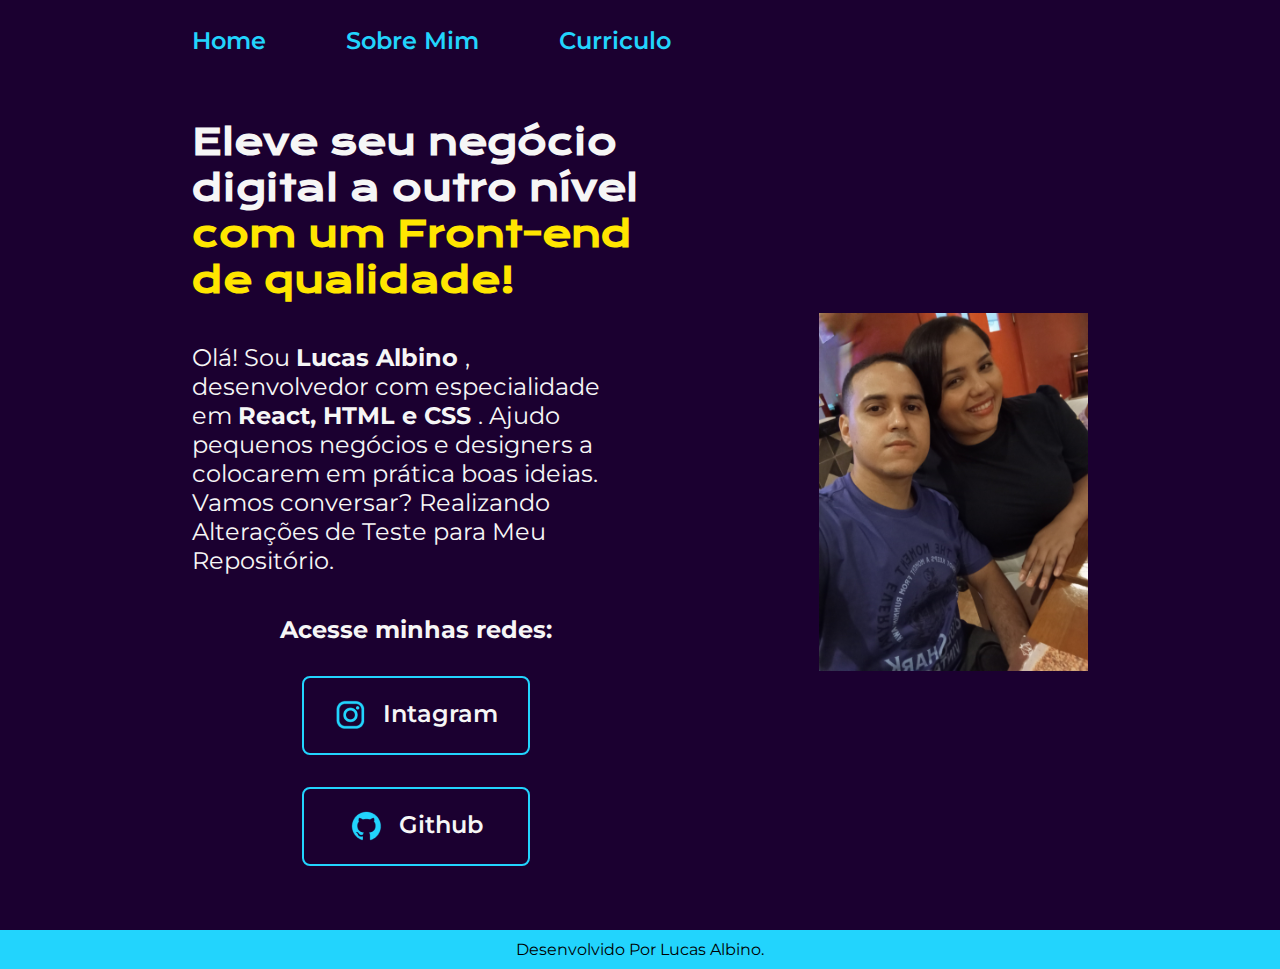
<file: index.html>
<!DOCTYPE html>
<html lang="pt-br">
<head>
    <meta charset="UTF-8">
    <meta name="viewport" content="width=device-width, initial-scale=1.0">
    <title>TREINAMENTO</title>
    <link rel="stylesheet" href="./style.css">
</head>
<body>
    <header class="cabecalho">
        <nav class="cabecalho__menu">
            <a class="cabecalho__menu__link" href="index.html">Home</a>
            <a class="cabecalho__menu__link" href="about.html">Sobre Mim</a>
            <a class="cabecalho__menu__link" href="curriculo.html">Curriculo</a>
        </nav>
    </header>
    <main class="apresentacao">
        <section class="apresentacao__conteudo">
                <h1 class="apresentacao__conteudo__titulo">Eleve seu negócio digital a outro nível <strong class="Titulo-Destaque"> com um Front-end de qualidade! </strong> </h1>
                <p class="apresentacao__conteudo__paragrafo">Olá! Sou <strong class="Texto-Destaque"> Lucas Albino </strong>, desenvolvedor com especialidade em <strong> React, HTML e CSS </strong>. Ajudo pequenos negócios e designers a colocarem em prática boas ideias. Vamos conversar? Realizando Alterações de Teste para Meu Repositório.</p>
                <div class="apresentacao__links">
                    <h2 class="apresentacao__links">Acesse minhas redes:</h2>
                <a class="apresentacao__links__link" href="https://intagram.com/lucas_klippel">
                   <img src="./instagram.png" alt="">
                    Intagram</a>
                <a class="apresentacao__links__link" href="https://github.com/LucasAlbino97">
                    <img class="imagem__home" src="./github.png" alt="">
                    Github</a>
                </div>
        </section>
            <img class="imagem" src="./IMG_20240122_210758.jpg">
    </main>
    <footer class="rodape">
        <p>Desenvolvido Por Lucas Albino.</p>
    </footer>
    
</body>
</html>
</file>
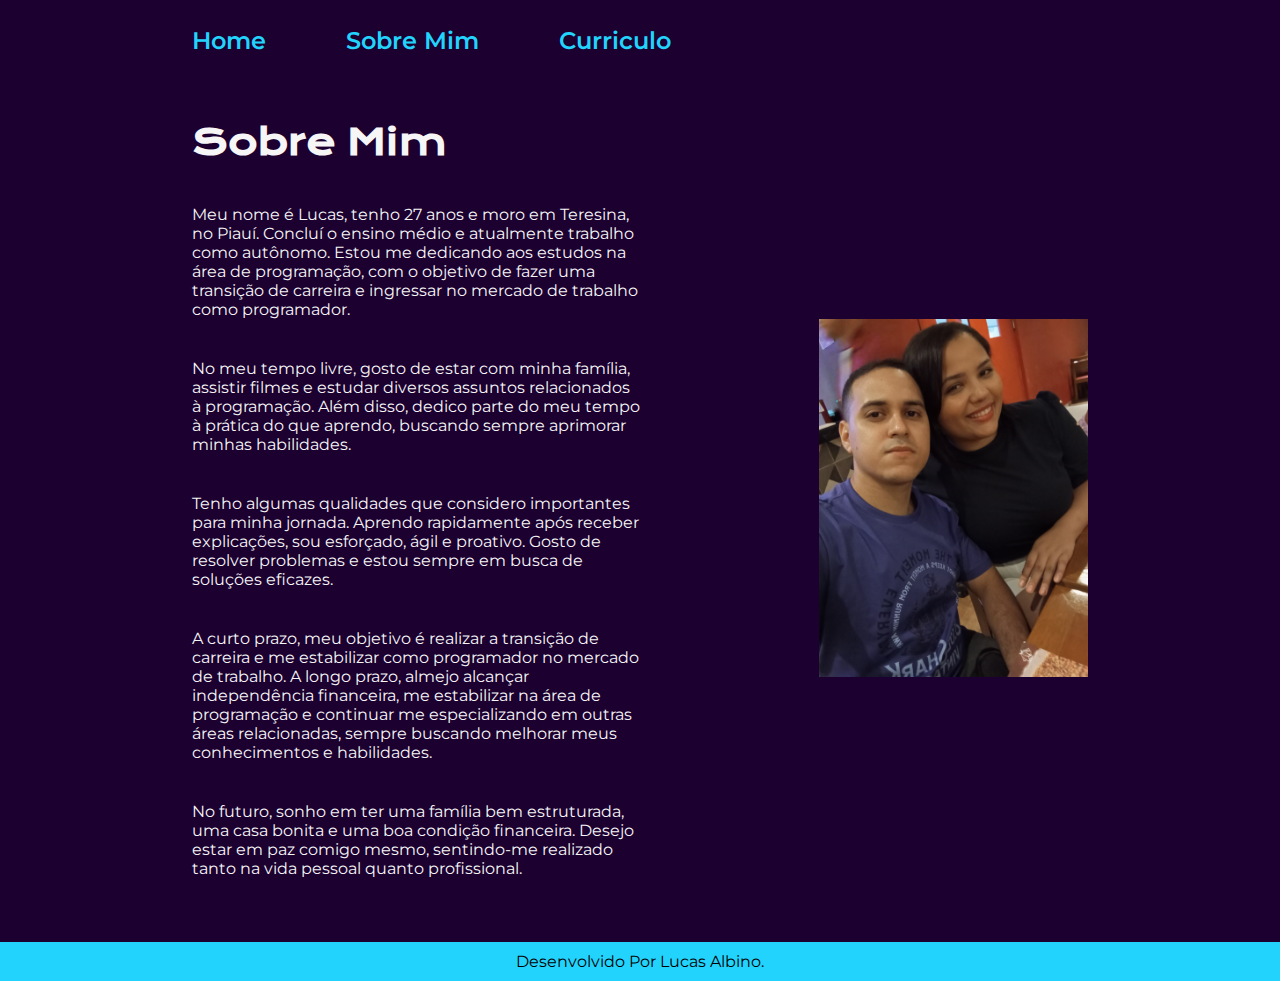
<file: about.html>
<!DOCTYPE html>
<html lang="pt-br">
<head>
    <meta charset="UTF-8">
    <meta name="viewport" content="width=device-width, initial-scale=1.0">
    <title>Sobre Mim</title>
    <link rel="stylesheet" href="./style.css">
</head>
<body>
    <div class="cabecalho">
        <nav class="cabecalho__menu">
        <a class="cabecalho__menu__link" href="index.html">Home</a>
        <a class="cabecalho__menu__link" href="about.html">Sobre Mim</a>
        <a class="cabecalho__menu__link" href="curriculo.html">Curriculo</a>
        </nav>
    </div>
    
    <main class="apresentacao">
        <section class="apresentacao__conteudo">
            <h1 class="apresentacao__conteudo__titulo">Sobre Mim</h1>
            <p class="apresentacao__conteudo__paragrafo__about">Meu nome é Lucas, tenho 27 anos e moro em Teresina, no Piauí. Concluí o ensino médio e atualmente trabalho como autônomo. Estou me dedicando aos estudos na área de programação, com o objetivo de fazer uma transição de carreira e ingressar no mercado de trabalho como programador.</p>
            <p class="apresentacao__conteudo__paragrafo__about">No meu tempo livre, gosto de estar com minha família, assistir filmes e estudar diversos assuntos relacionados à programação. Além disso, dedico parte do meu tempo à prática do que aprendo, buscando sempre aprimorar minhas habilidades.</p>
            <p class="apresentacao__conteudo__paragrafo__about">Tenho algumas qualidades que considero importantes para minha jornada. Aprendo rapidamente após receber explicações, sou esforçado, ágil e proativo. Gosto de resolver problemas e estou sempre em busca de soluções eficazes.</p>
            <p class="apresentacao__conteudo__paragrafo__about">A curto prazo, meu objetivo é realizar a transição de carreira e me estabilizar como programador no mercado de trabalho. A longo prazo, almejo alcançar independência financeira, me estabilizar na área de programação e continuar me especializando em outras áreas relacionadas, sempre buscando melhorar meus conhecimentos e habilidades.</p>
            <p class="apresentacao__conteudo__paragrafo__about">No futuro, sonho em ter uma família bem estruturada, uma casa bonita e uma boa condição financeira. Desejo estar em paz comigo mesmo, sentindo-me realizado tanto na vida pessoal quanto profissional.</p>
        </section>
        <img class="imagem__about" src="./IMG_20240122_210758.jpg">
    </main>
    <footer class="rodape">
        <p>Desenvolvido Por Lucas Albino.</p>
    </footer>
    
</body>
</html>
</file>
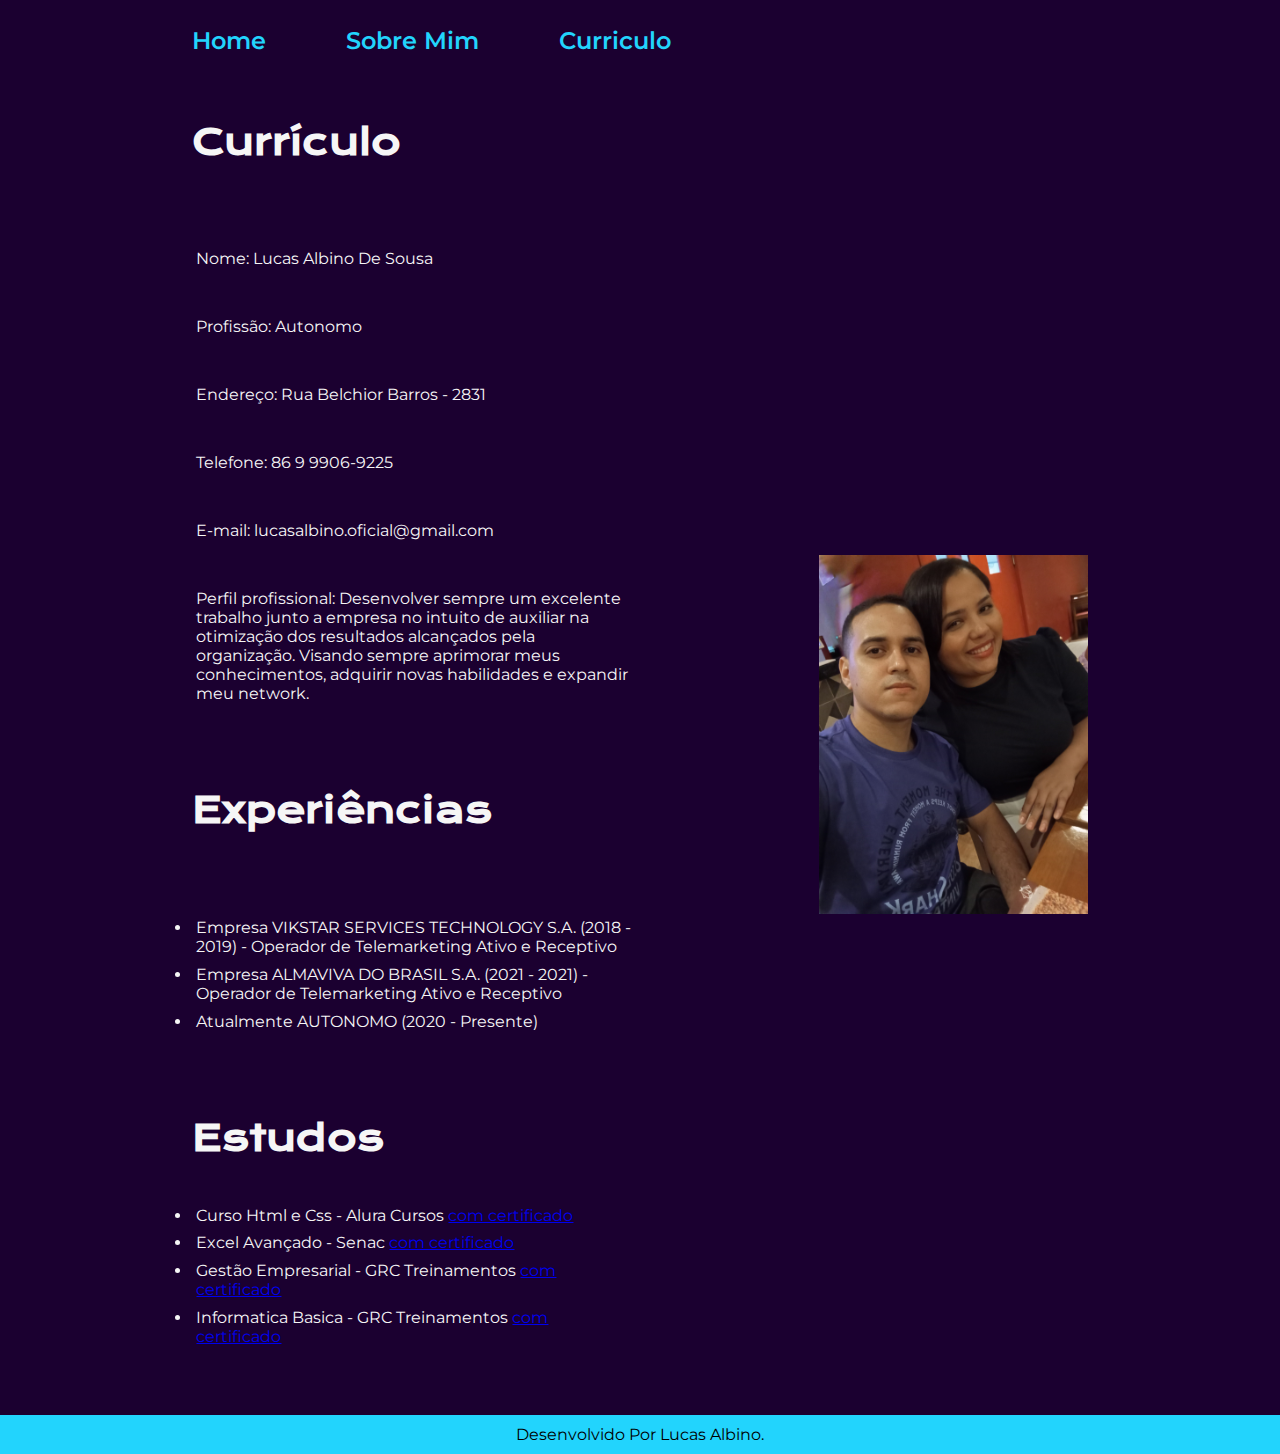
<file: curriculo.html>
<!DOCTYPE html>
<html lang="pt-br">
<head>
    <meta charset="UTF-8">
    <meta name="viewport" content="width=device-width, initial-scale=1.0">
    <title>Curriculo</title>
    <link rel="stylesheet" href="./style.css">
</head>
<body>
    <div class="cabecalho">
        <nav class="cabecalho__menu">
        <a class="cabecalho__menu__link" href="index.html">Home</a>
        <a class="cabecalho__menu__link" href="about.html">Sobre Mim</a>
        <a class="cabecalho__menu__link" href="curriculo.html">Curriculo</a>
        </nav>
    </div>

    
    <main class="apresentacao">
        <section class="apresentacao__conteudo">
            <h1 class="apresentacao__conteudo__titulo">Currículo</h1>
            <p class="apresentacao__conteudo__texto__curriculo">
               <p class="apresentacao__curriculo">Nome: Lucas Albino De Sousa</p>
               <p class="apresentacao__curriculo">Profissão: Autonomo</p>
               <p class="apresentacao__curriculo">Endereço: Rua Belchior Barros - 2831</p>
               <p class="apresentacao__curriculo">Telefone: 86 9 9906-9225</p>
               <p class="apresentacao__curriculo">E-mail: lucasalbino.oficial@gmail.com</p>
               <p class="apresentacao__curriculo">Perfil profissional: Desenvolver sempre um excelente trabalho junto a empresa no intuito de
                auxiliar na otimização dos resultados alcançados pela organização. Visando
                sempre aprimorar meus conhecimentos, adquirir novas habilidades e expandir
                meu network.</p>
            </p>
            <h2 class="apresentacao__conteudo__titulo">Experiências</h2>
            <p class="apresentacao__conteudo__texto">
            <ul class="apresentacao__conteudo__texto">
                <li class="apresentacao__curriculo"> Empresa VIKSTAR SERVICES TECHNOLOGY S.A. (2018 - 2019) - Operador de Telemarketing Ativo e Receptivo </li>
                <li class="apresentacao__curriculo"> Empresa ALMAVIVA DO BRASIL S.A. (2021 - 2021) - Operador de Telemarketing Ativo e Receptivo </li>
                <li class="apresentacao__curriculo"> Atualmente AUTONOMO (2020 - Presente) </li>
            </ul>
            </p>
            <h2 class="apresentacao__conteudo__titulo">Estudos</h2>
            <div class="apresentacao__conteudo__texto">
            <ul class="apresentacao__conteudo__texto">
                <li class="apresentacao__curriculo"> Curso Html e Css - Alura Cursos <a href="linkdocertificado">com certificado</a> </li>
                <li class="apresentacao__curriculo"> Excel Avançado - Senac <a href="linkdocertificado">com certificado</a></li>
                <li class="apresentacao__curriculo"> Gestão Empresarial - GRC Treinamentos <a href="linkdocertificado">com certificado</a></li>
                <li class="apresentacao__curriculo"> Informatica Basica - GRC Treinamentos <a href="linkdocertificado">com certificado</a></li>
            </ul>
            </div>    
        </section>
        <img class="imagem__curriculo" src="./IMG_20240122_210758.jpg" alt="Minha Foto">
    </main> 


    <footer class="rodape">
        <p>Desenvolvido Por Lucas Albino.</p>
    </footer>
    
</body>
</html>
</file>
<file: style.css>
@import url('https://fonts.googleapis.com/css2?family=Jersey+15&family=Krona+One&family=Montserrat:ital,wght@0,100..900;1,100..900&display=swap');

:root {
--cor-primaria: #1b0030;
--cor-secundaria: #f6f6f6;
--cor-terciaria: #22d4fd;
--cor-quartaria: #ffe600;
--cor-quintaria: #000000;

--font-primaria: 'Krona One', sans-serif;
--font-secundaria: 'montserrat','sans-serf';

}

*{
    margin: 0;
    padding: 0;
}

body {
    
    box-sizing: border-box;
    background-color: var(--cor-primaria)
    
}
.cabecalho {
    padding: 2% 0% 0% 15%;

}
.cabecalho__menu {
    display: flex;
    gap: 80px;
    font-family: var(--font-secundaria);
    font-size: 1.5rem;
    font-weight: 600;
    color: var(--cor-terciaria)
}

.cabecalho__menu__link {
    font-family: var(--font-secundaria);
    font-size: 1.5rem;
    font-weight: 600;
    text-decoration: none;
    color: var(--cor-terciaria)
}

.apresentacao {
    padding: 5% 15%;
    display: flex;
    align-items: center;
    justify-content: space-between;
    gap: 82px;
}
.apresentacao__conteudo {
    width: 50%;
    display: flex;
    flex-direction: column;
    gap: 40px;
}
.apresentacao__conteudo__titulo {
    font-size: 2.25rem;
    font-family: var(--font-primaria);
    color: var(--cor-secundaria);

}
.Titulo-Destaque {
    color: var(--cor-quartaria);
}

.apresentacao__conteudo__paragrafo {
    font-size: 1.5rem;
    font-family: var(--font-secundaria);
    

}


.apresentacao__links {
    display: flex;
    flex-direction: column;
    align-items: center;
    gap: 32px;
    justify-content: space-between;
}
.apresentacao__links__subtitulo {
    font-family: var(--font-primaria);
    font-weight: 400;
    font-size: 1.5rem;
    color: var(--cor-secundaria)
}

.apresentacao__links__link {
    
    display: flex;
    justify-content: center;
    gap: 16px;
    text-decoration: none;
    width: 50%;
    text-align: center;
    border-radius: 8px;
    font-size: 1.5rem;
    font-weight: 600;
    padding: 21.5px 0;
    color: var(--cor-secundaria);
    font-family: var(--font-secundaria);
    border: 2px solid var(--cor-terciaria)

}
.apresentacao__links :hover {
    background-color: var(--cor-terciaria);

}


.imagem{
    width: 30%;
}
.imagem__about{
    width: 30%;
}

.imagem__curriculo{
    width: 30%;
}


.rodape {
    padding: 10px;
    color: var(--cor-quintaria);
    background-color: var(--cor-terciaria);
    text-align: center;
    font-family: var(--font-secundaria);
    font-size: 1rem;
}

.apresentacao__conteudo {
    font-family: var(--font-secundaria);
    color: var(--cor-secundaria);

}
.apresentacao__conteudo__paragrafo__about {
    font-family: var(--font-secundaria);
    font-size: 1rem;

}
.apresentacao__curriculo {
font-family: var(--font-secundaria);
font-size: 1rem;
padding: 1%;
}

@media (max-width: 1200px) {
    .cabecalho {
        padding: 10%;
    }

    .cabecalho__menu {
        justify-content: center;
    }
   
    .apresentacao {
      flex-direction: column-reverse;
      padding: 5%;
    }

    .apresentacao__conteudo {
        width: auto;

    }
  }
</file>
